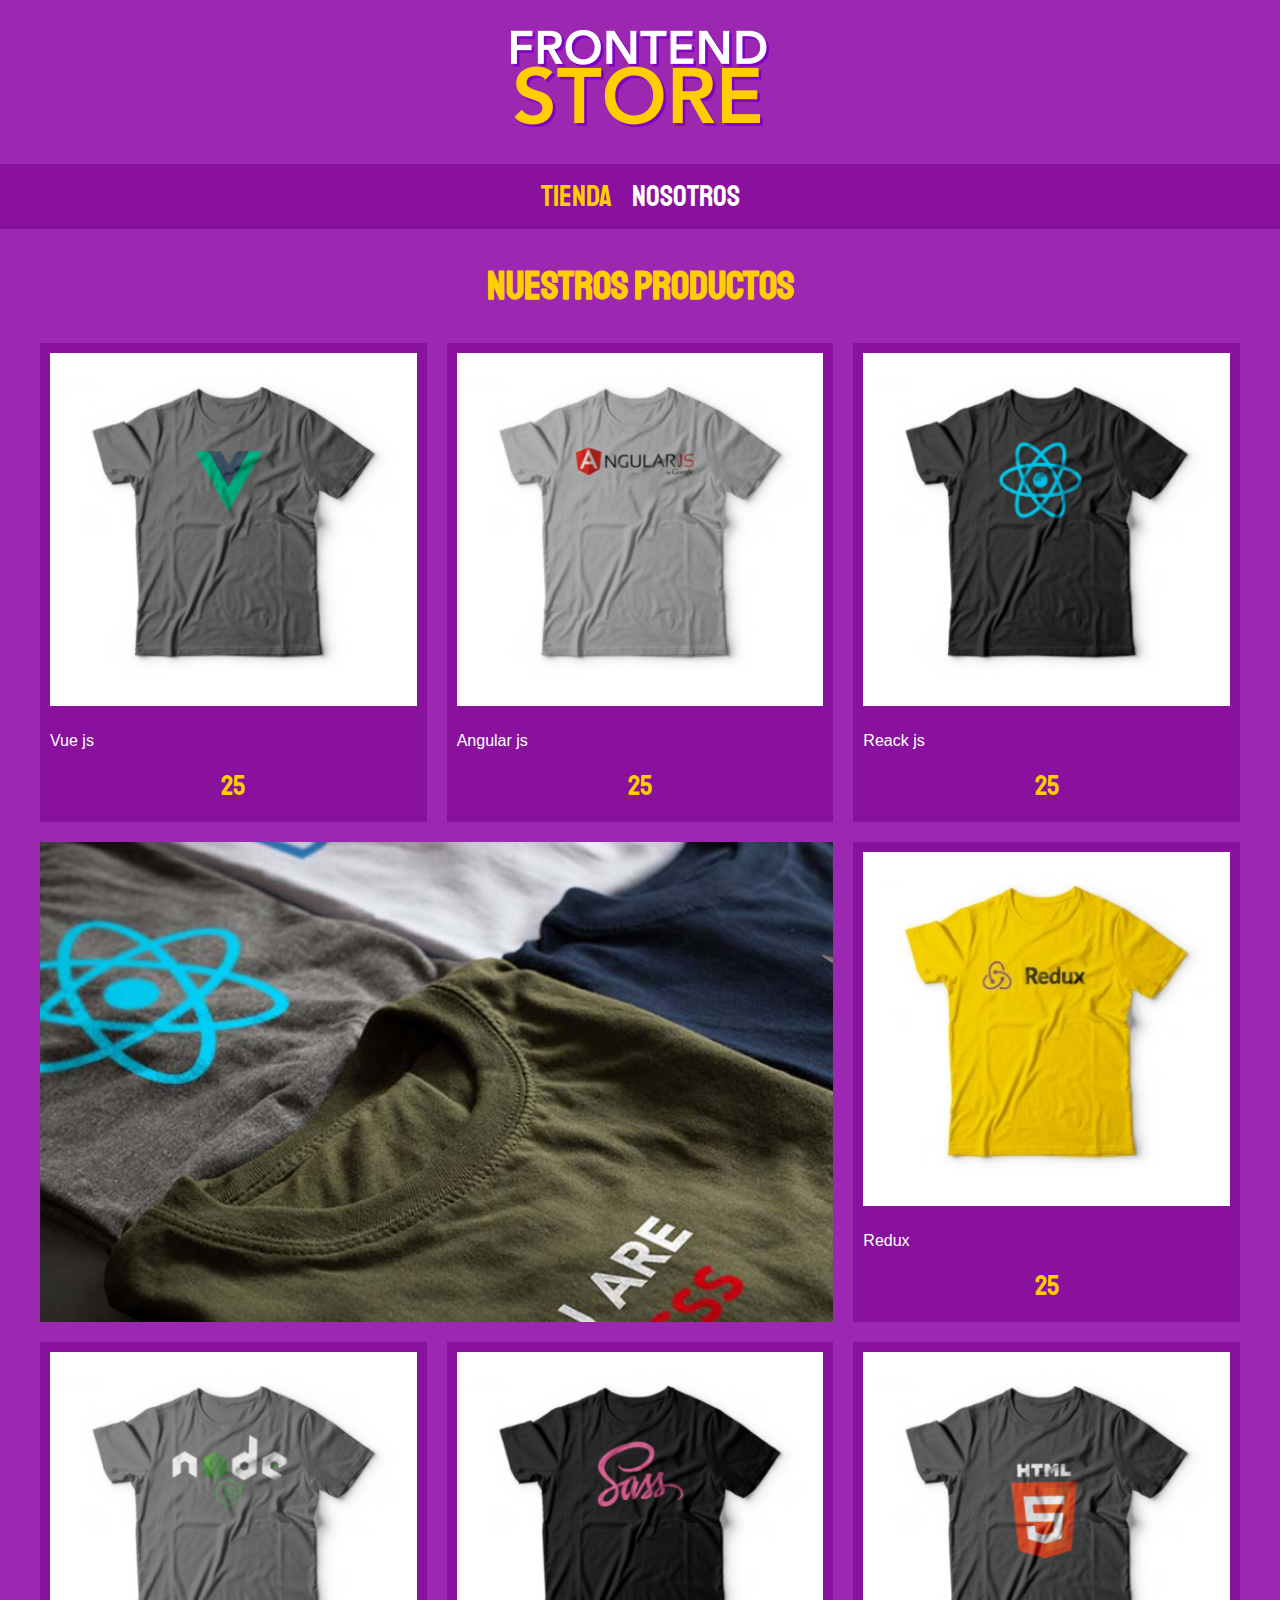
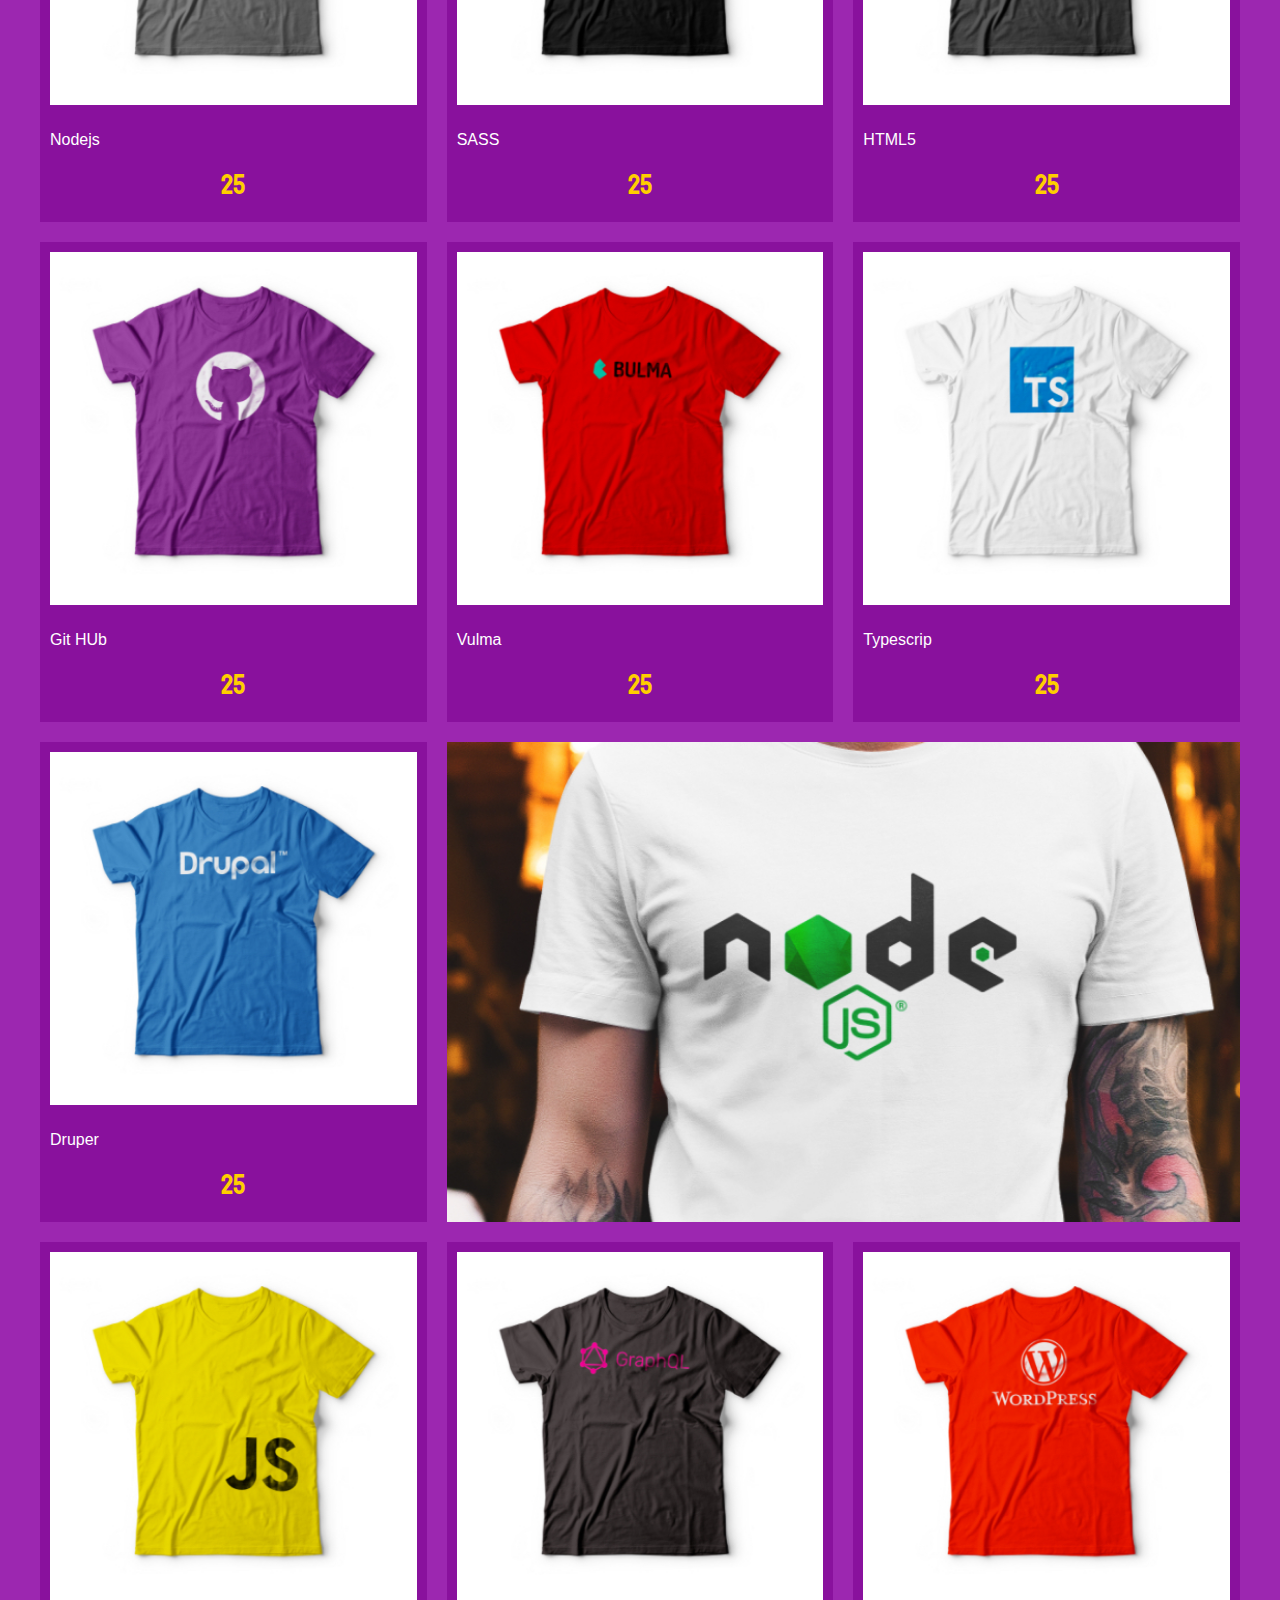
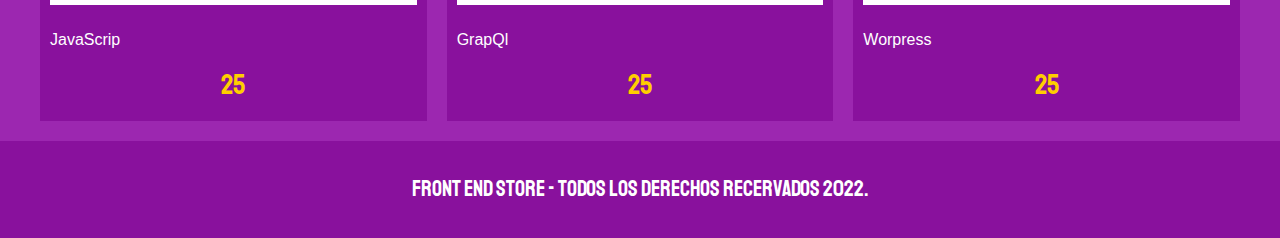
<file: index.html>
<!DOCTYPE html>
<html lang="en">
<head>
    <meta charset="UTF-8">
    <meta name="viewport" content="width=device-width, initial-scale=1.0">
    <title>Front end Store</title>
    <link rel="stylesheet" href="css/normalize.css">
    <link rel="preconnect" href="https://fonts.googleapis.com">
    <link rel="preconnect" href="https://fonts.gstatic.com" crossorigin>
    <link href="https://fonts.googleapis.com/css2?family=Staatliches&display=swap" rel="stylesheet">
    
    <link rel="stylesheet" href="css/style.css">
</head>
<body>
    <header class="header">
        <a href="index.html">
            <img class="header__logo" src="img/logo.png" alt="Logotipo">
        </a>
    </header>

    <nav class="navegacion">
        <a class="navegacion__enlace navegacion__enlace--activo" href="index.html">Tienda</a>
        <a class="navegacion__enlace" href="nosotros.html">Nosotros</a>
    </nav>

    <main class="contenedor">
        <h1>Nuestros Productos</h1>
        <div class="grid">
            <div class="producto">
                <a href="producto.html">
                    <img class="producto__imagen" src="img/1.jpg" alt="Imagen Camisa">
                    <div class="producto__informacion">
                        <p class="producto_nombre">Vue js</p>
                        <p class="producto__precio">25</p>
                    </div>
                </a>
            </div>  <!--.producto -->
            <div class="producto">
                <a href="producto.html">
                    <img class="producto__imagen" src="img/2.jpg" alt="Imagen Camisa">
                    <div class="producto__informacion">
                        <p class="producto_nombre">Angular js</p>
                        <p class="producto__precio">25</p>
                    </div>
                </a>
            </div>  <!--.producto -->
            <div class="producto">
                <a href="producto.html">
                    <img class="producto__imagen" src="img/3.jpg" alt="Imagen Camisa">
                    <div class="producto__informacion">
                        <p class="producto_nombre">Reack js</p>
                        <p class="producto__precio">25</p>
                    </div>
                </a>
            </div>  <!--.producto -->
            <div class="producto">
                <a href="producto.html">
                    <img class="producto__imagen" src="img/4.jpg" alt="Imagen Camisa">
                    <div class="producto__informacion">
                        <p class="producto_nombre">Redux</p>
                        <p class="producto__precio">25</p>
                    </div>
                </a>
            </div>  <!--.producto -->
            <div class="producto">
                <a href="producto.html">
                    <img class="producto__imagen" src="img/5.jpg" alt="Imagen Camisa">
                    <div class="producto__informacion">
                        <p class="producto_nombre">Nodejs</p>
                        <p class="producto__precio">25</p>
                    </div>
                </a>
            </div>  <!--.producto -->
            <div class="producto">
                <a href="producto.html">
                    <img class="producto__imagen" src="img/6.jpg" alt="Imagen Camisa">
                    <div class="producto__informacion">
                        <p class="producto_nombre">SASS</p>
                        <p class="producto__precio">25</p>
                    </div>
                </a>
            </div>  <!--.producto -->
            <div class="producto">
                <a href="producto.html">
                    <img class="producto__imagen" src="img/7.jpg" alt="Imagen Camisa">
                    <div class="producto__informacion">
                        <p class="producto_nombre">HTML5</p>
                        <p class="producto__precio">25</p>
                    </div>
                </a>
            </div>  <!--.producto -->
            <div class="producto">
                <a href="producto.html">
                    <img class="producto__imagen" src="img/8.jpg" alt="Imagen Camisa">
                    <div class="producto__informacion">
                        <p class="producto_nombre">Git HUb</p>
                        <p class="producto__precio">25</p>
                    </div>
                </a>
            </div>  <!--.producto -->
            <div class="producto">
                <a href="producto.html">
                    <img class="producto__imagen" src="img/9.jpg" alt="Imagen Camisa">
                    <div class="producto__informacion">
                        <p class="producto_nombre">Vulma</p>
                        <p class="producto__precio">25</p>
                    </div>
                </a>
            </div>  <!--.producto -->
            <div class="producto">
                <a href="producto.html">
                    <img class="producto__imagen" src="img/10.jpg" alt="Imagen Camisa">
                    <div class="producto__informacion">
                        <p class="producto_nombre">Typescrip</p>
                        <p class="producto__precio">25</p>
                    </div>
                </a>
            </div>  <!--.producto -->
            <div class="producto">
                <a href="producto.html">
                    <img class="producto__imagen" src="img/11.jpg" alt="Imagen Camisa">
                    <div class="producto__informacion">
                        <p class="producto_nombre">Druper</p>
                        <p class="producto__precio">25</p>
                    </div>
                </a>
            </div>  <!--.producto -->
            <div class="producto">
                <a href="producto.html">
                    <img class="producto__imagen" src="img/12.jpg" alt="Imagen Camisa">
                    <div class="producto__informacion">
                        <p class="producto_nombre">JavaScrip</p>
                        <p class="producto__precio">25</p>
                    </div>
                </a>
            </div>  <!--.producto -->
            <div class="producto">
                <a href="producto.html">
                    <img class="producto__imagen" src="img/13.jpg" alt="Imagen Camisa">
                    <div class="producto__informacion">
                        <p class="producto_nombre">GrapQl</p>
                        <p class="producto__precio">25</p>
                    </div>
                </a>
            </div>  <!--.producto -->
            <div class="producto">
                <a href="producto.html">
                    <img class="producto__imagen" src="img/14.jpg" alt="Imagen Camisa">
                    <div class="producto__informacion">
                        <p class="producto_nombre">Worpress</p>
                        <p class="producto__precio">25</p>
                    </div>
                </a>
            </div>  <!--.producto -->
            <div class="grafico grafico--camisas"></div>
            <div class="grafico grafico--node"></div>
        </div>
    </main>

    <footer class="footer">
        <p class="footer__texto">Front End Store - Todos Los derechos recervados 2022.</p>
    </footer>
    
</body>
</html>
</file>
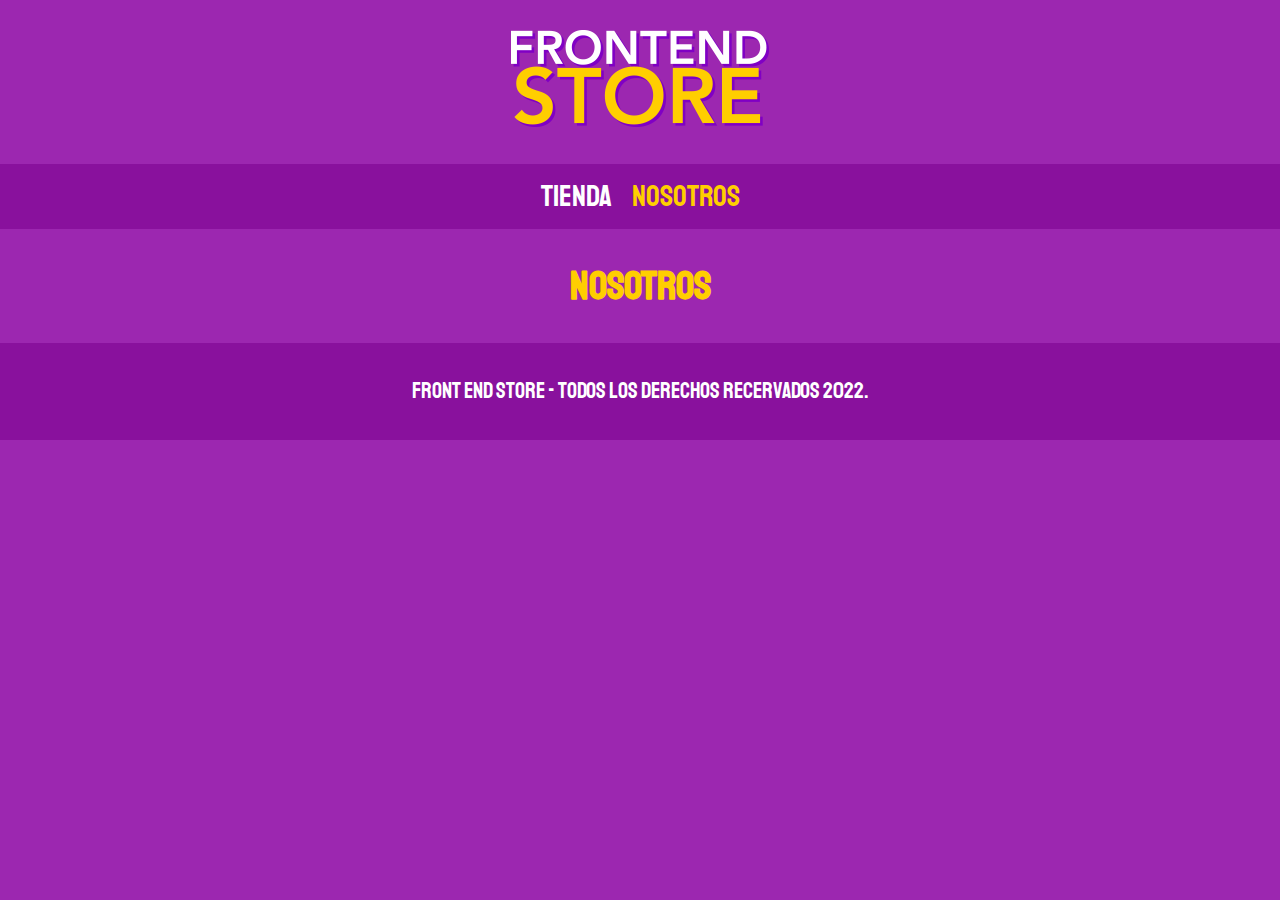
<file: nosotros.html>
<!DOCTYPE html>
<html lang="en">
<head>
    <meta charset="UTF-8">
    <meta name="viewport" content="width=device-width, initial-scale=1.0">
    <title>Front end Store</title>
    <link rel="stylesheet" href="css/normalize.css">
    <link rel="preconnect" href="https://fonts.googleapis.com">
    <link rel="preconnect" href="https://fonts.gstatic.com" crossorigin>
    <link href="https://fonts.googleapis.com/css2?family=Staatliches&display=swap" rel="stylesheet">
    
    <link rel="stylesheet" href="css/style.css">
</head>
<body>
    <header class="header">
        <a href="index.html">
            <img class="header__logo" src="img/logo.png" alt="Logotipo">
        </a>
    </header>

    <nav class="navegacion">
        <a class="navegacion__enlace" href="index.html">Tienda</a>
        <a class="navegacion__enlace navegacion__enlace--activo" href="nosotros.html">Nosotros</a>
    </nav>

    <main class="contenedor">
        <h1>Nosotros</h1>
    </main>

    <footer class="footer">
        <p class="footer__texto">Front End Store - Todos Los derechos recervados 2022.</p>
    </footer>
    
</body>
</html>
</file>
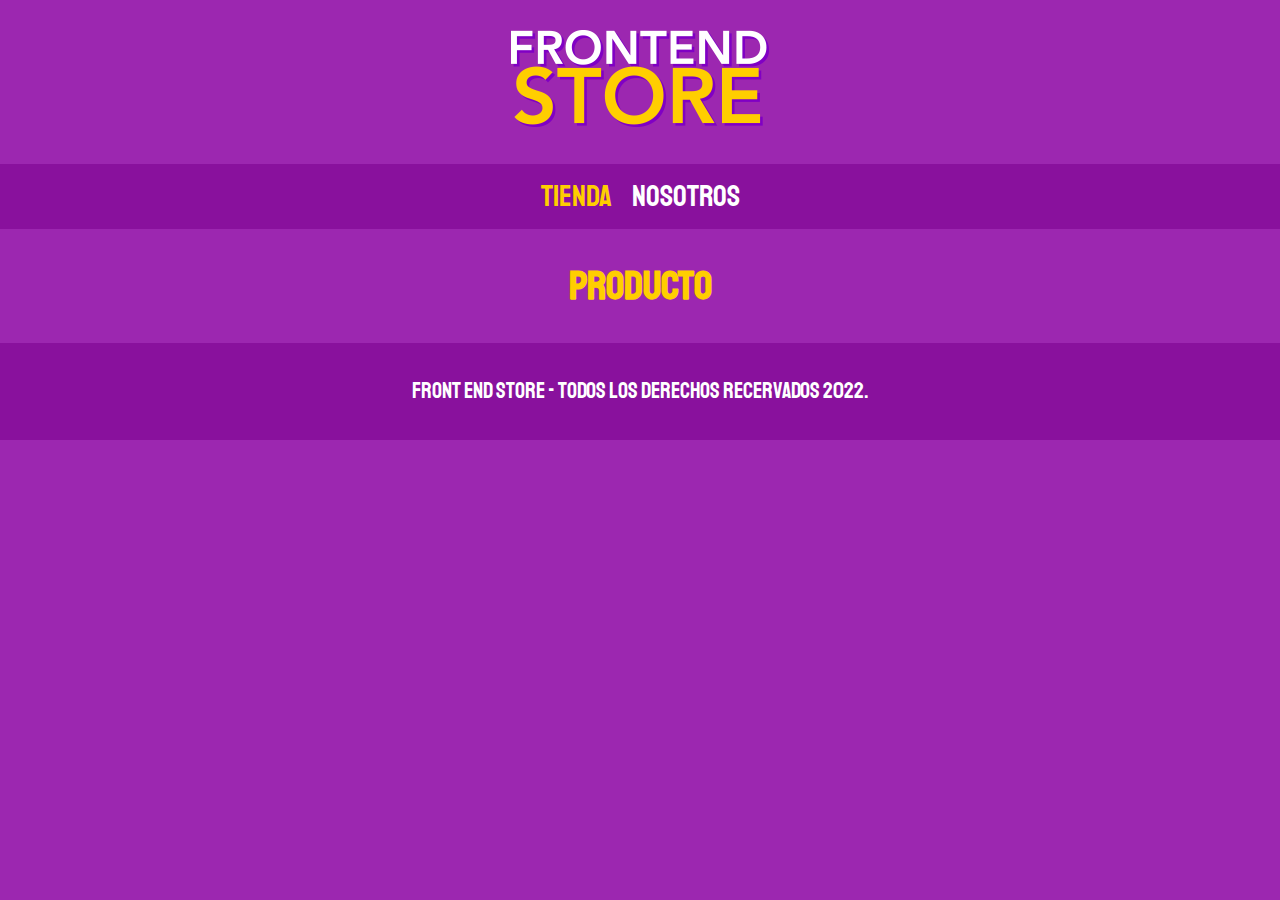
<file: producto.html>
<!DOCTYPE html>
<html lang="en">
<head>
    <meta charset="UTF-8">
    <meta name="viewport" content="width=device-width, initial-scale=1.0">
    <title>Front end Store</title>
    <link rel="stylesheet" href="css/normalize.css">
    <link rel="preconnect" href="https://fonts.googleapis.com">
    <link rel="preconnect" href="https://fonts.gstatic.com" crossorigin>
    <link href="https://fonts.googleapis.com/css2?family=Staatliches&display=swap" rel="stylesheet">
    
    <link rel="stylesheet" href="css/style.css">
</head>
<body>
    <header class="header">
        <a href="index.html">
            <img class="header__logo" src="img/logo.png" alt="Logotipo">
        </a>
    </header>

    <nav class="navegacion">
        <a class="navegacion__enlace navegacion__enlace--activo" href="index.html">Tienda</a>
        <a class="navegacion__enlace" href="nosotros.html">Nosotros</a>
    </nav>

    <main class="contenedor">
        <h1>Producto</h1>
    </main>

    <footer class="footer">
        <p class="footer__texto">Front End Store - Todos Los derechos recervados 2022.</p>
    </footer>
    
</body>
</html>
</file>
<file: css/style.css>
:root{
    --primario: #9C27B0;
    --primarioOscuro: #89119D;
    --secundario: #FFCE00;
    --secundarioOscuro: rgb(233,287,2);
    --blanco: #FFF;
    --negro: #000;

    --fuentePrincipal: 'Staatliches', cursive;

}

html {
    box-sizing: border-box;
    font-size: 62.5%;
  }
  *, *:before, *:after {
    box-sizing: inherit;
  }

  /* Globales */

  body{
    background-color: var(--primario);
    font-size: 1.6rem;
    line-height: 1.5;
  }

  p{
    font-size: 1.6rem;
    font-family: Arial, Helvetica, sans-serif;
    color: var(--blanco);
  }

  a{
    text-decoration: none;
  }

  img{
    max-width: 100%;
  }
  .contenedor{
    max-width: 120rem;
    margin: 0 auto;
  }

  h1, h2, h3{
    text-align: center;
    color: var(--secundario);
    font-family: var(--fuentePrincipal);
  }

  h1{
    font-size: 4rem;
  }
  h2{
    font-size: 3.2rem;
  }
  h3{
    font-size: 2.4rem;
  }
.header{
    display: flex;
    justify-content: center;
}
.header__logo{
    margin: 3rem 0;
}
/* footer */

.footer{
    background-color: var(--primarioOscuro);
    padding: 1rem 0;
    margin-top: 2rem;
}
.footer__texto{
    text-align: center;
    font-family: var(--fuentePrincipal);
    font-size: 2.2rem;
}
/* Navegacion */

.navegacion{
    background-color: var(--primarioOscuro);
    padding: 1rem;
    display: flex;
    justify-content: center;
    gap: 2rem;
    /* gap: 2rem; separar forma nueva*/ 
}

.navegacion__enlace{
    font-family: var(--fuentePrincipal);
    color: var(--blanco);
    font-size: 3rem;
    /* margin-right: 2rem; separar forma antigua*/
}
/* .navegacion__enlace:last-of-type{
    margin-right: 0;
    separar forma antigua
} */
.navegacion__enlace--activo,
.navegacion__enlace:hover{
    color: var(--secundario);    
}

/* GRID */
.grid{
    display: grid;
    grid-template-columns: repeat(2, 1fr);
    gap: 2rem;
}

@media (min-width: 768px){
    .grid{
        grid-template-columns: repeat(3, 1fr);
    }
}

/* productos */

.producto{
    background-color: var(--primarioOscuro);
    padding: 1rem;
}
.producto__imagen{
    width: 100%;
}
.producto__nombre{
    font-size: 4rem;
}
.producto__precio{
    font-size: 2.8rem;
}
.producto__nombre,
.producto__precio{
    font-family: var(--fuentePrincipal);
    margin: 1rem 0;
    text-align: center;
    color: var(--secundario);
    line-height: 1.2;
}


/* graficos */

.grafico{
    min-height: 30rem;
    background-repeat: no-repeat;
    background-size: cover;
    grid-column: 1 /3;
}

.grafico--camisas{
    grid-row: 2 / 3;
    background-image: url(../img/grafico1.jpg);
}

.grafico--node{
    background-image: url(../img/grafico2.jpg);
    grid-row:  8 / 9;
}

@media (min-width: 768px){
    .grafico--node{
        grid-row: 5 / 6;
        grid-column: 2 / 4;
    }
}
</file>
